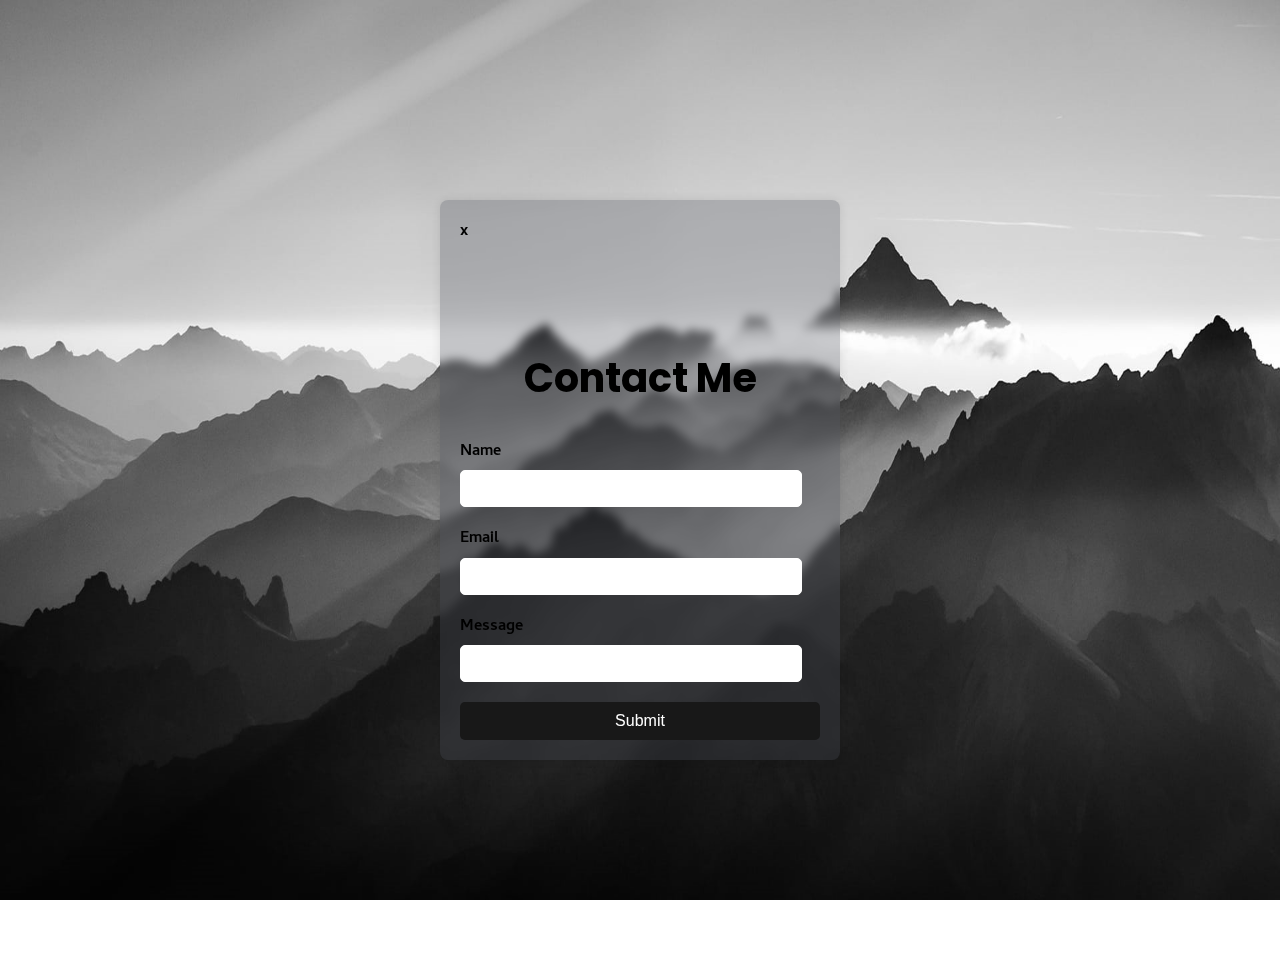
<file: contact.html>
<!DOCTYPE html>
<html lang="en">
<head>
<meta charset="UTF-8">
<meta name="viewport" content="width=device-width, initial-scale=1.0">
<title> Registration</title>
<link rel="stylesheet" href="style.css">

<link rel="preconnect" href="https://fonts.googleapis.com">
<link rel="preconnect" href="https://fonts.gstatic.com" crossorigin>
<link href="https://fonts.googleapis.com/css2?family=Cambay:ital,wght@0,400;0,700;1,400;1,700&display=swap" rel="stylesheet">


</head>
<body>
    <div class="container">
        <a href="index.html">x</a>
      <h2>Contact Me</h2>
      <form id="contact-form">
        <div class="form-group">
          <label for="username">Name</label>
          <input type="text" id="username" name="username" required>
        </div>
        <div class="form-group">
          <label for="email">Email</label>
          <input type="email" id="email" name="email" required>
        </div>
        <div class="form-group">
          <label for="message">Message</label>
          <input type="text" id="message" name="message" required>
        </div>
        <button type="submit" class="submit-btn">Submit</button>
      </form>
    </div>

<style>
    *{
  box-sizing: border-box;
}
a{
    text-decoration: none;
    color: #000000;
}
body {
  font-family: "Cambay", sans-serif;
  font-weight: 700;
  font-style: normal;
  background-image: url('2.png');
  background-attachment: fixed; 
  background-size: 100% 100%;
  }

.container {
    max-width: 400px;
    margin: 200px auto;
    background-color:  #4e525a49;
    padding: 20px;
    border-radius: 8px;
    box-shadow: 0 0 10px rgba(0, 0, 0, 0.1);
    backdrop-filter: blur(5px);

  }
  h2 {
    text-align: center;
    color: #000000;
    margin-bottom: 30px;
  }
  .form-group {
    margin-bottom: 20px;
  }
  label {
    display: block;
    margin-bottom: 5px;
    color: #000000;
  }
  input[type="text"],
  input[type="email"],
  input[type="password"] {
    width: 95%;
    padding: 10px;
    border: 1px solid #ffffff;
    border-radius: 5px;
  }
  .submit-btn {
    display: block;
    width: 100%;
    padding: 10px;
    border: none;
    border-radius: 5px;
    background-color: #181818;
    color: #fff;
    font-size: 16px;
    cursor: pointer;
    transition: background-color 0.3s ease;
  }
  .submit-btn:hover {
    background-color: #313131;
  }
  
  .or{
    text-align: center;
  }
  
  p{
    text-align: center;
    color: white;
  }
.login{
  color: white;
  text-decoration: none;
}

/* Responsive adjustments */
@media screen and (max-width: 480px) {
  .container {
      max-width: 80%;
  }
  .submit-btn{
      min-width: 80%;
  }
 body{
   background-image: url(1.png);
  }
}

</style>




</body>
</html>
</file>
<file: style.css>
@import url('https://fonts.googleapis.com/css2?family=Poppins:ital,wght@0,100;0,200;0,300;0,400;0,500;0,600;0,700;0,800;0,900;1,100;1,200;1,300;1,400;1,500;1,600;1,700;1,800;1,900&display=swap');

/* Global Styles */
* {
  margin: 0;
  padding: 0;
  box-sizing: border-box;
}
html{
  scroll-behavior: smooth;
}

/* From Uiverse.io by satyamchaudharydev */ 
/* Preloader Styles */
.loading {
  --speed-of-animation: 0.9s;
  --gap: 6px;
  --first-color: #4c86f9;
  --second-color: #49a84c;
  --third-color: #f6bb02;
  --fourth-color: #f6bb02;
  --fifth-color: #2196f3;
  display: flex;
  justify-content: center;
  align-items: center;
  width: 100px;
  gap: var(--gap);
  height: 100px;
  position: fixed;
  top: 50%;
  left: 50%;
  transform: translate(-50%, -50%);
  z-index: 9999;
}

.loading span {
  width: 4px;
  height: 50px;
  background: var(--first-color);
  animation: scale var(--speed-of-animation) ease-in-out infinite;
}

.loading span:nth-child(2) {
  background: var(--second-color);
  animation-delay: -0.8s;
}

.loading span:nth-child(3) {
  background: var(--third-color);
  animation-delay: -0.7s;
}

.loading span:nth-child(4) {
  background: var(--fourth-color);
  animation-delay: -0.6s;
}

.loading span:nth-child(5) {
  background: var(--fifth-color);
  animation-delay: -0.5s;
}

@keyframes scale {
  0%, 40%, 100% {
      transform: scaleY(0.05);
  }
  20% {
      transform: scaleY(1);
  }
}

/* Hide content until the preloader is gone */
#content {
  display: none;
}



body {
  font-family: Poppins, sans-serif;
  line-height: 1.6;
  background-color: var(--primary-bg);
  color: var(--primary-color);
  transition: background-color 0.3s, color 0.3s;
}

.container {
  width: 80%;
  margin: auto;
  overflow: hidden;
}

/* Root Variables for Light and Dark Modes */
:root {
  --primary-bg: #fff;
  --primary-color: #333;
  --secondary-bg: #f9f9f9;
  --navbar-bg: #333;
  --navbar-color: #fff;
  --button-bg: #007bff;
  --button-color: #fff;
}

/* Dark Mode Variables */
body.dark-mode {
  --primary-bg: #333;
  --primary-color: #ddd;
  --secondary-bg: #444;
  --navbar-bg: #222;
  --navbar-color: #ddd;
  --button-bg: #555;
  --button-color: #ddd;
}

/* Navigation Bar Styles */
/* Navbar Styles */
.navbar {
  background-color: var(--primary-bg);
  padding: 15px 20px;
  display: flex;
  justify-content: space-between;
  align-items: center;
  box-shadow: 0 2px 5px rgba(0, 0, 0, 0.1);
  background-color: #868686fa;
  position: -webkit-sticky; /* For Safari */
  position: sticky;
  top: 0;
  z-index: 1000; /* Ensures the navbar stays above other content */
}

.navbar .container {
  display: flex;
  justify-content: space-between;
  align-items: center;
  width: 100%;
  padding-left: 150px;
  padding-right: 150px;
}



.avatar {
  width: 50px;  /* Adjust the size as needed */
  height: 50px; /* Adjust the size as needed */
  border-radius: 50%; /* Makes the avatar circular */
  overflow: hidden; /* Ensures the image fits within the circle */
  border: 3px solid #686666; /* Optional: Adds a border around the avatar */
}

.avatar img {
  width: 100%;
  height: 100%;
  object-fit: cover; /* Ensures the image covers the entire circular area */
}

.nav-links {
  list-style: none;
  display: flex;
  gap: 20px;
  margin: 0;
}

.nav-links li a {
  text-decoration: none;
  color: var(--primary-color);
  font-size: 16px;
  transition: color 0.3s;
  color: #000;
}

.nav-links li a:hover {
  color: #ffffff;
}

.theme-toggle {
  background-color: transparent;
  border: none;
  font-size: 24px;
  cursor: pointer;
  color: var(--primary-color);
}

.hamburger {
  display: none;
  cursor: pointer;
  font-size: 24px;
  background: none;
  border: none;
  color: var(--primary-color);
}

/* Responsive Styles */
@media (max-width: 768px) {
  .nav-links {
    display: none;
    flex-direction: column;
    position: absolute;
    top: 65px;
    left: 0;
    width: 100%;
    background-color: var(--primary-bg);
    padding: 20px;
    background-color: #868686fa;
  }
  .navbar .container{
    padding: 0;
  }
  .nav-links li {
    margin: 10px 0;
    text-align: center;
  }

  .hamburger {
    display: block;
  }

  .nav-links.mobile-active {
    display: flex;
  }
}


/* Welcome Section Styles */
.welcome-section {
  background: url('bg.jpg') no-repeat center center/cover;
  height: 100vh;
  display: flex;
  justify-content: center;
  align-items: center;
  text-align: center;
  color: #505050e5;
}

.welcome-section h1 {
  font-size: 3em;
  margin-bottom: 20px;
}

.welcome-section p {
  font-size: 1.2em;
  max-width: 600px;
  margin: auto;
}

/* About Me Section Styles */
.about-me {
  padding: 50px 0;
  background-color: var(--primary-bg);
  transition: background-color 0.3s;
}

h2{
  text-align: center;
  font-size: 40px;
  font-family: Poppins, sans-serif;
  padding-top: 100px;
}

.about-content {
  display: flex;
  align-items: center;
  justify-content: space-between;
  flex-wrap: wrap;
}

.about-image {
  flex: 1;
  padding-right: 20px;
  text-align: center; /* Centers the image horizontally */
}

.about-image img {
  width: 100%;
  max-width: 300px; /* Adjust the size as needed */
  padding-bottom: 80px;
}


/* user canot drag a img or copy my img */
img {
  -webkit-user-drag: none;
  -moz-user-drag: none;
  -o-user-drag: none;
  user-drag: none;
}


.about-info {
  flex: 2;
  padding-left: 20px;
}

.about-info h2 {
  font-size: 2.5em;
  margin-bottom: 20px;
  color: var(--primary-color);
}

.about-info p {
  font-size: 1.2em;
  color: var(--primary-color);
  margin-bottom: 15px;
  line-height: 1.6;
}

.button{
  padding: 15px;
  color: #000000;
  cursor: pointer;
}

/* Responsive adjustments */
@media (max-width: 768px) {
  .about-content {
    flex-direction: column;
    text-align: center; /* Center text on smaller screens */
  }

  .about-image,
  .about-info {
    padding: 0; /* Removes extra padding on smaller screens */
  }

  .about-info {
    margin-top: 0; /* Adds spacing between image and text */
  }
}

/* Skills Section */
.skills {
  padding: 50px 0;
  background-color: var(--secondary-bg);
  transition: background-color 0.3s;
}

.skills h2 {
  font-size: 2.5em;
  text-align: center;
  margin-bottom: 30px;
}

.progress-title{
  font-size: 18px;
  font-weight: 700;
  color: #000;
  text-transform: uppercase;
  margin: 0 0 30px;
}
.progress{
  height: 7px;
  background: #fff;
  border-radius: 0;
  margin-bottom: 30px;
  overflow: visible;
  box-shadow: none;
}
.progress .progress-bar{
  background: #fff;
  box-shadow: none;
  border-bottom: 4px dotted #ff1140;
  border-radius: 0;
  position: relative;
  -webkit-animation: animate-positive 2s;
  animation: animate-positive 2s;
}
.progress .progress-bar:before{
  content: "";
  border-bottom: 20px solid #ff1140;
  border-left: 20px solid transparent;
  border-right: 20px solid transparent;
  position: absolute;
  bottom: -4px;
  right: -4px;
}
.progress-bar .progress-value{
  font-size: 17px;
  font-weight: 700;
  color: #000;
  position: absolute;
  top: -33px;
  right: 0;
}
.progress.yellow .progress-bar,
.progress.yellow .progress-bar:before{ border-bottom-color: #fec100; }
.progress.purple .progress-bar,
.progress.purple .progress-bar:before{ border-bottom-color: #663399; }
.progress.green .progress-bar,
.progress.green .progress-bar:before{ border-bottom-color: #0ead69; }
@-webkit-keyframes animate-positive{
  0%{ width: 0; }
}
@keyframes animate-positive{
  0%{ width: 0; }
}

/* Projects Section */
.projects {
  padding: 50px 0;
  background-color: var(--primary-bg);
  transition: background-color 0.3s;
}

.projects h2 {
  font-size: 2.5em;
  text-align: center;
  margin-bottom: 30px;
  color: var(--primary-color);
}

.project-cards {
  display: flex;
  flex-wrap: wrap;
  justify-content: space-around;
}

.project-card {
  width: 300px;
  margin: 20px;
  border-radius: 10px;
  overflow: hidden;
  box-shadow: 0 5px 15px rgba(0, 0, 0, 0.1);
  transition: transform 0.3s ease, box-shadow 0.3s ease;
}

.project-card:hover {
  transform: translateY(-10px);
  box-shadow: 0 10px 20px rgba(0, 0, 0, 0.2);
}

.project-image img {
  width: 100%;
  border-bottom: 2px solid #007bff;
}

.project-info {
  padding: 15px;
  background-color: var(--secondary-bg);
  transition: background-color 0.3s;
}

.project-info h3 {
  margin-bottom: 10px;
  color: var(--primary-color);
}

.project-info p {
  color: var(--primary-color);
}
.fa-solid{
  color: black;
}

/* Footer Styles */
footer {
  background-color: #202020fa;
  color: #fff;
  padding: 20px 0;
  text-align: center;
}

.footer-container {
  max-width: 1200px;
  margin: 0 auto;
  padding: 0 20px;
}

.footer-socials {
  margin-top: 10px;
}

.social-icon ,i{
  color: #fff;
  text-decoration: none;
  margin: 0 10px;
  font-size: 16px;
}
</file>
